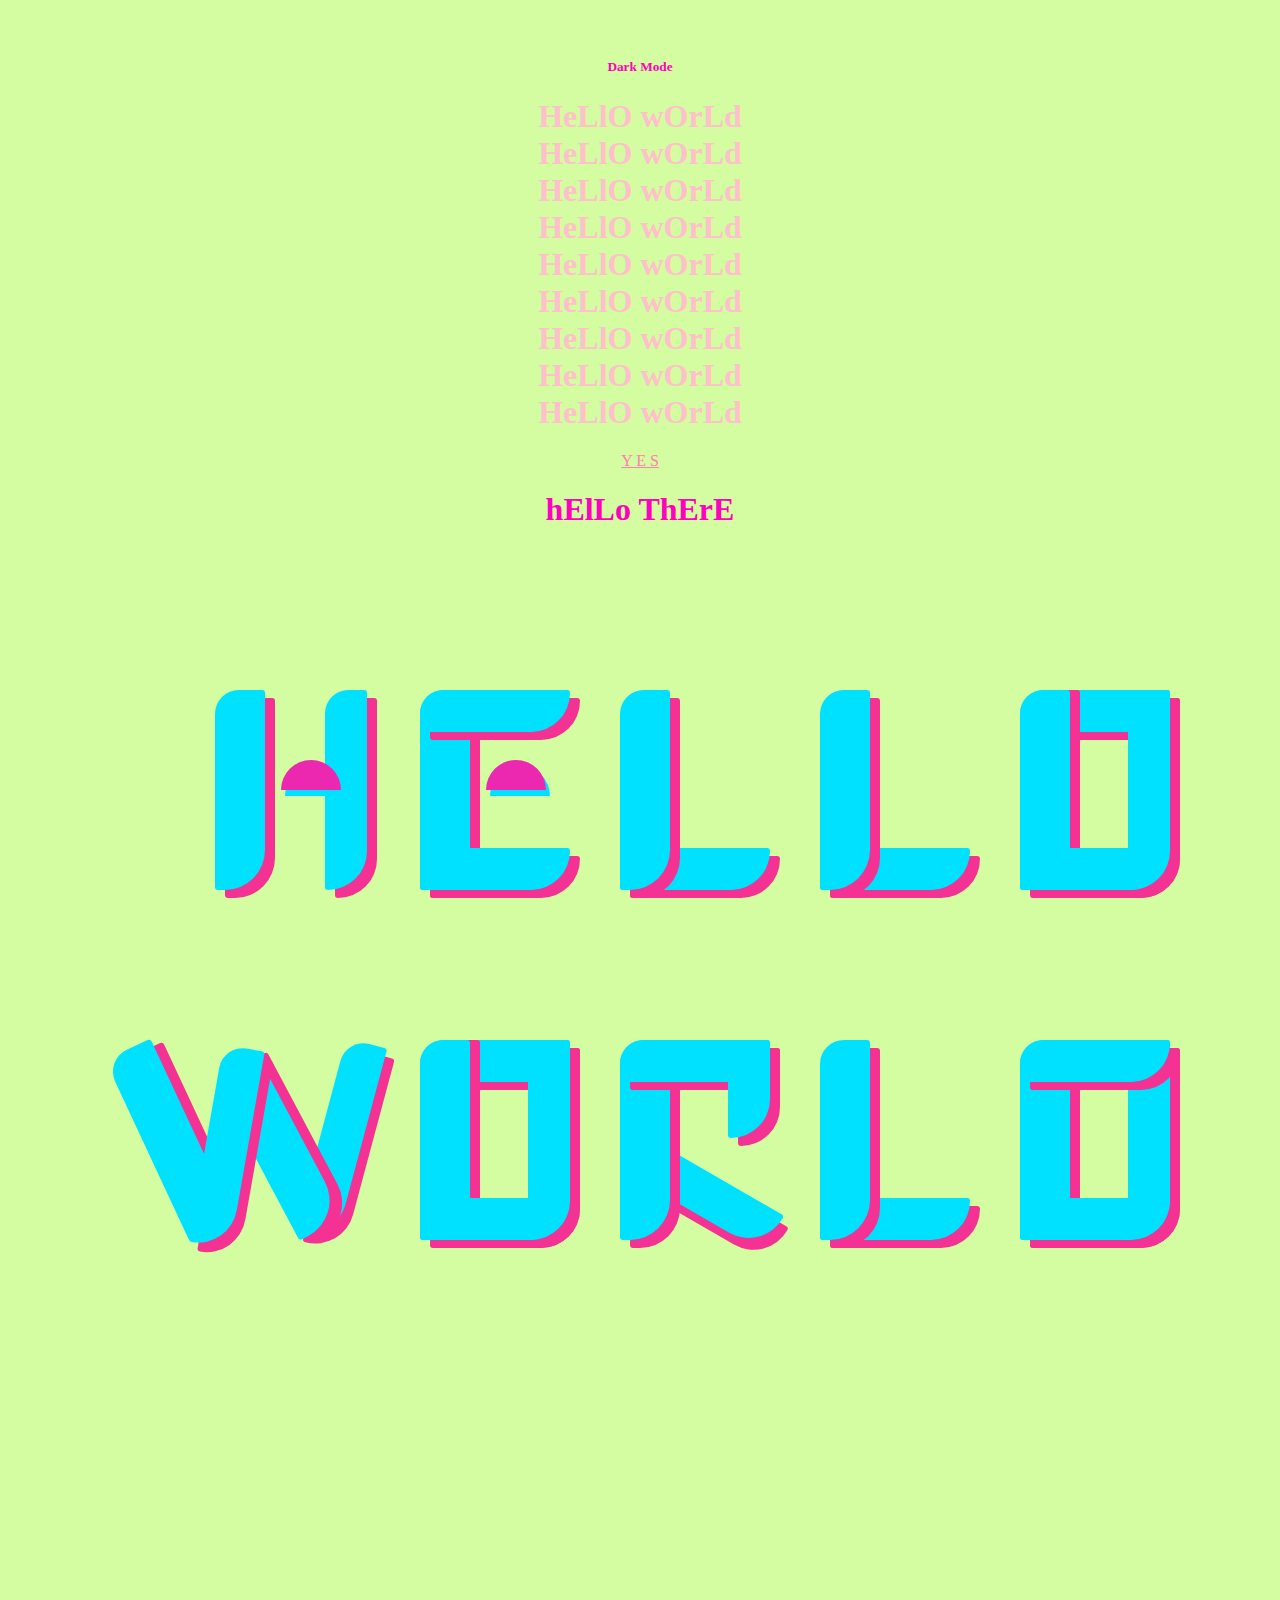
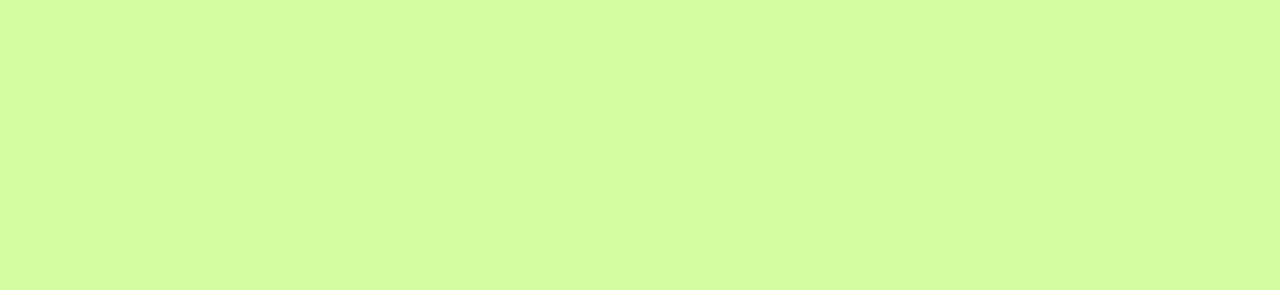
<file: HelloWorld.html>
<!DOCTYPE html>
<html lang="en-US">
  <head>
    <!-- <style>
      /*comment*/
      a{ color:rgb(40, 36, 243);}
    </style> -->
    
    <link rel="stylesheet" href="common/style.css">
    <meta charset="utf-8">
    <meta name="viewport" content="width=device-width">
    <title>YiShEnGyYyY says</title>
    
  </head>



<!-- <button class="btn-toggle">Toggle Dark-Mode</button> -->
  <body class="haha light">

   
      <!-- <button class="btn-toggle">Dark Mode</button> -->
      
      <h5 class ="lightmode">
        Light Mode
      </h5>
    
      <h5 class ="darkmode">
      Dark Mode
      </h5>
      <h1 >HeLlO wOrLd <br>HeLlO wOrLd <br>HeLlO wOrLd<br>HeLlO wOrLd<br>HeLlO wOrLd<br>HeLlO wOrLd
        <br>HeLlO wOrLd<br>HeLlO wOrLd<br>HeLlO wOrLd</h1>
      <a  href="Seven.html">Y E S</a>
      <h1 style="color:rgb(255, 0, 191);">hElLo ThErE</h1>

          <!-- <img src="images/firefox-icon.png" alt="My test image"> -->
  </body>



<div id="blank" style="visibility: hidden"></div>



<div id="blank" style="visibility: hidden"></div>


<div class="shapecontainerHello">

  <div class="shapecontainerH">
  
    <div class="shape1h"></div>
    <div class="shape2h"></div>
    <div class="shape3h"></div>
  
  </div>

  <div class="shapecontainerE">
     
    <div class="shape1L"></div>
    <div class="shape2L"></div>
    <div class="shape3o"></div>
    <div class="shape4E"></div>


  </div>
 
  <div class="shapecontainerL">
     
    <div class="shape1LL"></div>
    <div class="shape2LL"></div>

  </div>

  <div class="shapecontainerL2">
     
    <div class="shape1LL"></div>
    <div class="shape2LL"></div>
    
  </div>
  
  <div class="shapecontainero">
     
    <div class="shape1o"></div>
    <div class="shape2L"></div>
    <div class="shape3oo"></div>
    <div class="shape4o"></div>

  

  </div>

</div>

<div class="shapecontainerWORLD">

  <div class="shapecontainerW">
    <div class="shape1W"></div>
    <div class="shape2W"></div>
    <div class="shape3W"></div>
    <div class="shape4W"></div>
    
  </div>
  
  <div class="shapecontainero2">
    <div class="shape1o"></div>
    <div class="shape2L"></div>
    <div class="shape3oo"></div>
    <div class="shape4o"></div>
  </div>

  <div class="shapecontainerR">
    
    <div class="shape1L"></div>
    <div class="shape2R"></div>
    <div class="shape3or"></div>
    <div class="shape3R"></div>
    <!-- <div class="shape4R"></div> -->
  </div>


  <div class="shapecontainerL3">
   
    <div class="shape1LL"></div>
    <div class="shape2LL"></div>

  </div>
  
  <div class="shapecontainerD">
      <div class="shape1L"></div>
      <div class="shape2L"></div>
      <div class="shape3o"></div>
      <div class="shape4D"></div>
  </div>
  
  </div>

<!-- <script src="jquery-3.6.1.min.js"></script> -->
<script src="https://ajax.aspnetcdn.com/ajax/jQuery/jquery-3.6.0.js"></script>
<script src="common/script.js"></script>

</html>
</file>
<file: common/style.css>
a{ color:rgb(255, 127, 176);}
a:hover{color:rgb(0, 255, 200);}
a:hover{font-size: 100px;
font-family:marshmallow-fluff,sans-serif}
/* a:hover{opacity:0.8} */
/* h1:hover{color:rgb(0, 255, 85);} */
@font-face {
    font-family: 'arbotek light', sans-serif;
    src:url("https://use.typekit.net/ymi2nac.css");
    font-weight: 100;
    font-style: normal;
}
@font-face {
    font-family: 'arbotek medium', sans-serif;
    src:url("https://use.typekit.net/ymi2nac.css");
    font-weight: 300;
    font-style: normal;
}
@font-face{
    font-family: 'arbotek thick', sans-serif;
    src:url("https://use.typekit.net/ymi2nac.css");
    font-weight: 900;
    font-style: normal;
}
 
  @font-face {
    font-family: marshmallow-fluff,sans-serif;
    src: url("https://use.typekit.net/ymi2nac.css");
    font-weight: 400;
    font-style: normal;
  }
  
  /* body.dark-theme {
    --text-color: #eee;
    --bkg-color: #121212;
  } */

  body {
      margin: 0;
      padding: 0;
  }
/* light mode style*/
  body.light {
    background-color: rgb(212, 252, 160);
  }

  body.light h1{
    color: pink;
  }

  body.light .darkmode{
    opacity: 1;
  }
  body.light .lightmode{
    opacity: 0;
  }

  /*dark mode style*/
  body.dark {
    background-color: black;
  }

  body.dark h1{
    color: rgb(255, 68, 0);
  }
  body.dark .darkmode{
    opacity: 0;
  }
  body.dark .lightmode{
    opacity: 1;
  }


  .show {
     opacity: 1;
  }
  .hide {
    opacity: 0;
  }
/* .mode{
    background-color: black;
    margin: 0px;;
} */

.light{
    background-color: azure;
  
}
.dark{
    background-color: rgb(0, 0, 0);
    
   
}

.showdark{
    display:block;
    color: rgb(207, 57, 57);
    text-align: left;
    font-family: marshmallow-fluff,sans-serif;
}


.lightmode{

    color: rgb(0, 255, 229);
    text-align: center;
    margin-left: 0%;
    font-family: marshmallow-fluff,sans-serif;
}


.indexpagetitle{

    letter-spacing: 1px;
    position:relative;
    margin-top:5%;
    padding-left: 25vw;
    padding-right:25vw;
    color:rgb(255, 189, 103);
    text-align: center;
    font-size: 100px;
    line-height: 100px;
    font-family: marshmallow-fluff,sans-serif;
    width: 50vw;
    min-width: 100px;
    max-width: 50vw;   
    z-index:1;
}

.indexgif{
    position:relative;
    margin-top:0%;
    padding-left: 25vw;
    padding-right:25vw;
    width: 10vw;
    z-index:0;
    transform: translate(50px, -120px);
       
}


.indexpagetext{

    letter-spacing: 1px;
    position:relative;
    margin-top:5%;
    padding-left: 25vw;
    padding-right:25vw;
    color:rgb(144, 247, 147);
    font-family: Arial, Helvetica, sans-serif;
    text-align: center;
    font-size: 20px;
    line-height: 30px;
    width: 50vw;
    min-width: 100px;
    max-width: 50vw;
    
}
.indexpagetext2{

    letter-spacing:1px;
    position:relative;
    margin-bottom:5%;
    /* padding-left: 5vw;
    padding-right:5vw; */
    color:rgb(144, 223, 247);
    font-family: Arial, Helvetica, sans-serif;
    text-align: center;
    font-size: 15px;
    line-height: 5px;
    width: 50vw;
    min-width: 100px;
    max-width: 50vw;
    
}

.indexpagetext3{

    letter-spacing:1px;
    position:relative;
    margin-top:0%;
    /* padding-left: 5vw;
    padding-right:5vw; */
    color:rgb(144, 223, 247);
    font-family: Arial, Helvetica, sans-serif;
    text-align: center;
    font-size: 15px;
    line-height: 25px;
    width: 50vw;
    min-width: 100px;
    max-width: 50vw;
    
}

.indexpagelink{

    letter-spacing: 1px;
    position:relative;
    margin-top:1%;
    padding-left: 25vw;
    padding-right:25vw;
    color:rgb(247, 144, 204);
    font-family: Arial, Helvetica, sans-serif;
    text-align: center;
    font-size: 20px;
    font-style: italic;
    line-height: 100px;
    width: 50vw;
    min-width: 100px;
    max-width: 50vw;
    
}

#warning{

    letter-spacing: 1px;
    position:relative;
    margin-top:45%;
    padding-left: 25vw;
    padding-right:25vw;
    color:rgb(144, 247, 147);
    text-align: center;
    font-size: 20px;
    font-family: Arial, Helvetica, sans-serif;
    line-height: 30px;
    width: 50vw;
    min-width: 100px;
    max-width: 50vw;
    display: none;
}

.haha{
    background-color: rgb(0, 0, 0);
    color:rgb(255, 0, 191);
    text-align: center;
   
}
.darktext{
    color:rgb(0, 225, 255);
}
.lighttext{
    color:rgb(255, 0, 191);
}

.hehe{
    background-color: rgb(252, 0, 126);
    color: rgb(181, 236, 250);
}

.ahah{
      color:rgb(251, 255, 0);
      
      
}
.haha{
    text-align: center;
    /* padding-top: 250px */
}

.little{
      padding-top:25px
}

  /* .bibi{
    pointer-events: none;
} */

.kaka{
    background-color:rgb(0, 153, 255);
    color:rgb(240, 172, 236)
  
}
.kiki{
       background-color:rgb(255, 115, 0);
       color: rgb(240, 172, 236);
       text-align:left
       
}

#blank{
    width:100%;
    height:60px;
    box-shadow: 8px 10px darkmagenta;
    padding: 5px;
    background-color:rgb(255, 115, 0);
    color: darkmagenta;
    text-align:center

}

#cllr{
    color:rgb(106, 245, 106)
}

#clrr{
    color:rgb(119, 0, 255)
}
#clrrr{
    color:red
}
#clr{
    color:rgb(247, 0, 255)
}
#cl{
    color:rgb(29, 247, 255)
}
#ccl{
    color:rgb(251, 255, 0)

}

#ccll{
    color:rgb(255, 255, 255)
}

#textureee{
    width: 100%;
    height: 70px;
    color: blue;
    box-shadow: 8px 10px darkmagenta;
    padding: 5px;
    background-color:rgb(255, 115, 0);
    color: darkmagenta;
    text-align:center
}


.direct{
    width:40px;
    height: 100px;

/* box-shadow: 50px 50px rgb(243, 97, 187); */
    padding: 50px 50px 50px 50px;
/* background-color:rgb(255, 255, 255); */
    color: rgb(240, 172, 236);
    text-align:center;
    writing-mode: vertical-rl;
    transform: rotate(70deg);
    
}

.directt{
    width:100%;
    height: 100px;

    padding:0px;
    margin-right:100px;

    color: rgb(240, 172, 236);
    text-align:center;
    writing-mode: vertical-rl;
    transform: rotate(-45 deg);
    
    
}
 
#texture{
    width:40px;
    height: 100px;
   
    box-shadow: 50px 50px darkmagenta;
    padding: 50px;
    background-color:rgb(255, 115, 0);
    color: darkmagenta;
    text-align:center
}

main {
    padding-top:150px
}
  
.writer{
    letter-spacing: 10px;
    padding-top: 200px;
    padding-left:250px;
    writing-mode: vertical-rl;
    transform: rotate(-60deg);
    
}

.pace{
    letter-spacing: 10px;
    
    
}

.wei{
    text-align:center;
    padding-top: 200px;
    font-weight: 900px;
}
  
.ita{
    font-style: italic; 
    letter-spacing: 1px;
    padding-left: 12px;
}

.iita{
    font-style:italic
}

#st{
    font-family:Georgia, 'Times New Roman', Times, serif;
    padding-left: 20px;
    padding-right: 20px;

}

#stt{
    font-family:marshmallow-fluff,sans-serif;
}

.by{
    color:rgb(0, 195, 255);
      
  }

.bye{
    color:rgb(0, 255, 200);
}


.shapecontainerHELLO{

    width: 1000px;
    height: 200px;
    transform: translateX(-100px)
    /* transform: translateX(-50px); */



}
.shapecontainerH{
    
    position:relative;
    width: 200px;
    height: 200px;
    transform: translateX(195px);

}


.shape1h{
    position: relative;
    box-shadow: 10px 8px rgb(243, 50, 147);
    top: 0px;
    left: 20px;
    width: 50px;
    height: 200px;
    background: rgb(0, 225, 255);
    border-radius:  24px 3px 40px 3px;
    /* transform: translateX(450px); */
   

}

@keyframes bounce{
    from { transform: translate3d(0, 0, 0);}
    to { transform: translate3d(-15px, 0, 0);}
}

.shape2h:hover{
    
    animation: bounce 0.4s;
    animation-timing-function: linear;
    animation-direction: alternate;
    animation-iteration-count: infinite;
    animation-play-state: running;
    animation-fill-mode: none;
}

.shape2h{
    position: absolute;
    box-shadow: 4px 6px rgb(0, 225, 255);
        top: 70px;
        left:86px;
        z-index:1;
        /* transform: translateX(530px); */
        height: 30px;
        width: 60px;
        border-radius: 150px 150px 0 0;
        background-color: rgb(236, 40, 177);
        /* transform: translateY(-130px); */

}
  
.shape3h{
    position: absolute;
    box-shadow: 10px 8px rgb(243, 50, 147);
        top: 0px;
        left: 130px;
        z-index:0;
    width: 42px;
    height: 200px;
    background: rgb(0, 225, 255);
    border-radius:  24px 3px 40px 3px;
    /* transform: translateY(-230px); */

}

.shapecontainerE{
    
   position:relative;
    width: 200px;
    height: 200px;
    transform: translate(400px,-200px);
}

@keyframes bouncee{
    from { transform: translate3d(0, -30px, 0);}
    to { transform: translate3d(0, 70px, 0);}
}

.shape4E:hover{
    
    animation: bouncee 0.5s;
    animation-timing-function: linear;
    animation-direction: alternate;
    animation-iteration-count: infinite;
    animation-play-state: running;
    animation-fill-mode: none;
}

.shape4E{
    position: absolute;
    box-shadow: 4px 6px rgb(0, 225, 255);
    top: 70px;
    left:86px;
    z-index:1;
    height: 30px;
    width: 60px;
     border-radius: 150px 150px 0 0;
    background-color: rgb(236, 40, 177);
    /* transform: translateY(-214px); */

}


.shapecontainerL{
    position:relative;
    width: 200px;
    height: 200px;
    transform: translate(600px,-400px);
}


.shape1L{
    position: relative;
    box-shadow: 10px 8px rgb(243, 50, 147);
    z-index:0;
    top: 0px;
    left: 20px;
    width: 50px;
    height: 200px;
    background: rgb(0, 225, 255);
    border-radius:  24px 3px 40px 3px;
    /* transform: translateX(450px); */
   
}

.shape2L{
    position: absolute;
    box-shadow: 10px 8px rgb(243, 50, 147);
    z-index:1;
    top: 158px;
    left: 20px;
    width: 150px;
    height: 42px;
    background: rgb(0, 225, 255);
    border-radius:  24px 3px 40px 3px;
    /* transform: translateY(-42px); */

}



.shape1LL{
    position: relative;
    box-shadow: 10px 8px rgb(243, 50, 147);
    z-index:1;
    top: 0px;
    left: 20px;
    width: 50px;
    height: 200px;
    background: rgb(0, 225, 255);
    border-radius:  24px 3px 40px 3px;
    /* transform: translateX(450px); */
   
}
/* .wrapperr{
    position: absolute;
    z-index:-2;
    height:-20pxl;
   
   
  } */
  @keyframes fold{
    0%{
        z-index:-2;
        transform-origin: left; 
        transform: rotate(3deg)

    }

    30%{
        z-index:-2;
        transform-origin:left;
        transform:rotate(7deg)

    }   

    60%{
        z-index:-2;
        transform-origin:left;
        transform:rotate(11deg)

    }

    100%{
        z-index:-2;
        transform-origin:left;
        transform:rotate(16deg)

    }


}
.shape2LL:hover{
      z-index:-2;
      animation-name: fold;
      animation-duration: 2s;
      animation-timing-function: linear;
      animation-delay: 0s;
      animation-iteration-count: infinite;
      animation-direction: normal;
      animation-play-state: running;
      animation-fill-mode: none;
}

.shape2LL{
    position: absolute;
    box-shadow: 10px 8px rgb(243, 50, 147);
    z-index:0;
    top: 158px;
    left: 20px;
    width: 150px;
    height: 42px;
    background: rgb(0, 225, 255);
    border-radius:  24px 3px 40px 3px;
    /* transform: translateY(-42px); */

}


.shapecontainerL2{
    position:relative;
    width: 200px;
    height: 200px;
    transform: translate(800px,-600px);
}

.shapecontainero{
    position:relative;
    width: 200px;
    height: 200px;
    transform: translate(1000px,-800px);
}

@keyframes folddd{
    0%{
        z-index:1;
        transform-origin:bottom; 
        transform: rotate(-2deg)

    }

    30%{
        z-index:1;
        transform-origin: bottom;
        transform:rotate(-7deg)

    }   

    60%{

        z-index:1;
        transform-origin: bottom;
        transform:rotate(-13deg)
    }

    100%{
        z-index:1;
        transform-origin: bottom;
        transform:rotate(-17deg)

    }

}

.shape1o:hover{
  
    animation-name: folddd;
    animation-duration:0.5s;
    animation-timing-function:linear;
    animation-delay: 0s;
    animation-iteration-count: infinite;
    animation-direction: normal;
    animation-play-state: running;
    animation-fill-mode: none;
}
.shape1o{
    position: absolute;
    box-shadow: 10px 0px rgb(243, 50, 147);
    z-index:1;
    top: 0px;
    left: 20px;
    width: 50px;
    height: 200px;
    background: rgb(0, 225, 255);
    border-radius:  24px 3px 40px 3px;
    /* transform: translateX(450px); */
   
}
@keyframes rfoldd{
    0%{
        z-index:-2;
        transform-origin:left; 
       transform:translate(0,20px); 
        transform: rotate(10deg)

    }

    30%{
        z-index:-2;
        transform-origin: left;
        transform:rotate(23deg)

    }   

    60%{
        z-index:-2;
        transform-origin: left;
        transform:rotate(33deg)


    }

    100%{

        z-index:-2;
        transform-origin: left;
        transform:rotate(40deg)

    }

}

.shape2R:hover{
  
    animation-name: rfoldd;
    animation-duration:1.5s;
    animation-timing-function:linear;
    animation-delay: 0.2s;
    animation-iteration-count: 1;
    animation-direction: normal;
    animation-play-state: running;
    animation-fill-mode: none;
}

.shape2R{
    position: absolute;
    box-shadow: 10px 8px rgb(243, 50, 147);
    z-index:-2;
    top: 97px;
    left: 42px;
    width: 152px;
    height: 42px;
    background: rgb(0, 225, 255);
    border-radius:  24px 3px 40px 3px;
    transform-origin:left;
    transform:rotate(30deg);
    /* translate(23px,-105px)  */


}




@keyframes foldd{
    0%{
        z-index:0;
        transform-origin:left; 
        transform: rotate(2deg)

    }

    30%{
        z-index:0;
        transform-origin: left;
        transform:rotate(6deg)

    }   

    60%{
        z-index:0;
        transform-origin: left;
        transform:rotate(10deg)


    }

    100%{

        z-index:0;
        transform-origin: left;
        transform:rotate(13deg)

    }

}

.shape3o:hover{
  
    animation-name: foldd;
    animation-duration:0.5s;
    animation-timing-function:linear;
    animation-delay: 0s;
    animation-iteration-count: infinite;
    animation-direction: normal;
    animation-play-state: running;
    animation-fill-mode: none;
}

.shape3o{
    position: absolute;
    box-shadow: 10px 8px rgb(243, 50, 147);
    z-index:0;
    top: 0px;
    left: 20px;
    width: 150px;
    height: 42px;
    background: rgb(0, 225, 255);
    border-radius:  24px 3px 40px 3px;
    

}

.shape3oo{
    position: absolute;
    box-shadow: 10px 8px rgb(243, 50, 147);
    z-index:0;
    top: 0px;
    left: 20px;
    width: 150px;
    height: 42px;
    background: rgb(0, 225, 255);
    border-radius:  24px 3px 40px 3px;
    

}

.shape3or{
    position: absolute;
    box-shadow: 10px 8px rgb(243, 50, 147);
    z-index:0;
    top: 0px;
    left: 20px;
    width: 150px;
    height: 42px;
    background: rgb(0, 225, 255);
    border-radius:  24px 3px 40px 3px;
    

}

.shape4o{
    position: absolute;
    box-shadow: 10px 8px rgb(243, 50, 147);
    z-index:2;
    top: 0px;
    left: 128px;
    width: 42px;
    height: 200px;
    background: rgb(0, 225, 255);
    border-radius:  24px 3px 40px 3px;
    /* transform: translate(108px,-284px); */
  
   
    /* transform: translateX(450px); */
   
}

.shape4D{
    position: absolute;
    box-shadow: 10px 8px rgb(243, 50, 147);
    z-index:-1;
    top: 0px;
    left: 128px;
    width: 42px;
    height: 200px;
    background: rgb(0, 225, 255);
    border-radius:  24px 3px 40px 3px;
    /* transform: translate(108px,-284px); */
  
   
    /* transform: translateX(450px); */
   
}

.shapecontainerWORLD{

    width: 1000px;
    height: 200px;
    transform: translate(-100px,-650px)
    /* transform: translateX(-50px); */



}
.shapecontainerW{
    
    position:relative;
    width: 200px;
    height: 200px;
    transform: translateX(225px);

}

.shape1W{
    position: relative;
    box-shadow: 10px 8px rgb(243, 50, 147);
    transform: rotate(-25deg);
    top: 0px;
    left: 20px;
    width: 50px;
    height: 200px;
    background: rgb(0, 225, 255);
    border-radius:  24px 3px 40px 3px;
    /* transform: translateX(450px); */

}

.shape2W{
    position: relative;
    box-shadow: 10px 8px rgb(243, 50, 147);
    z-index:2;
    top: 0px;
    left: 20px;
    width: 42px;
    height: 200px;
    background: rgb(0, 225, 255);
    border-radius:  24px 3px 40px 3px;
    transform-origin:left;
    transform: translate(61px,-197px) rotate(10deg);

    /* transform: translateX(450px); */

}
@keyframes wwfoldd{
    0%{
        z-index:1;
        transform-origin:(190px 50px);
        transform: rotate(-27deg);
        

    }

    30%{
        z-index:1;
        transform-origin:(190px 50px);
        transform:rotate(-25deg);
       

    }   

    60%{
        z-index:1;
        transform-origin:(190px 50px);
        transform:rotate(-27deg);
        


    }

    100%{

        z-index:1;
        transform-origin:(190px 50px);
        transform:rotate(-28deg);
       

    }

}
.shape3W{
    position: absolute;
    box-shadow: 10px 8px rgb(243, 50, 147);
    z-index:1;
    top: 10px;
    left: 127px;
    width: 50px;
    height: 190px;
    background: rgb(0, 225, 255);
    border-radius:  24px 3px 40px 3px;
    transform-origin:(190px 50px);
    transform:  rotate(-28deg);
    /* translate(104px,-402px) */
    /* transform: translateX(450px); */

}

.shape4W:hover {
  
    animation-name: wfoldd;
    animation-duration:0.5s;
    animation-timing-function:linear;
    animation-delay: 0s;
    animation-iteration-count: 1;
    animation-direction: normal;
    animation-play-state: running;
    animation-fill-mode: none;
}

.shape3W:hover + .shape4W{
  
    animation-name: wwfoldd;
    animation-duration:0.5s;
    animation-timing-function:linear;
    animation-delay: 0s;
    animation-iteration-count: 1;
    animation-direction: normal;
    animation-play-state: running;
    animation-fill-mode: none;
}

@keyframes wfoldd{
    0%{
        z-index:0;
        transform-origin:(42px 200px);
        transform: rotate(15deg);
        

    }

    30%{
        z-index:0;
        transform-origin:(42px 200px);
        transform:rotate(18deg);
       

    }   

    60%{
        z-index:0;
        transform-origin:(42px 200px);
        transform:rotate(20deg);
        


    }

    100%{

        z-index:0;
        transform-origin:(42px 200px);
        transform:rotate(18deg);
       

    }

}





.shape4W{
    position: absolute;
    box-shadow: 10px 8px rgb(243, 50, 147);
    z-index:0;
    top: 0px;
    left: 195px;
    width: 42px;
    height: 200px;
    background: rgb(0, 225, 255);
    border-radius:  24px 3px 40px 3px;
    transform-origin:(42px 200px);
    transform: rotate(15deg);
    /* translate(175px,-593px)  */
    /* transform: translateX(450px); */

}

.shapecontainero2{
    position:relative;
    width: 200px;
    height: 200px;
    transform: translate(500px,-200px);
}

.shapecontainerR{
    position:relative;
    width: 200px;
    height: 200px;
    transform: translate(700px,-400px);
}



.shape3R{
    position: absolute;
    box-shadow: 10px 8px rgb(243, 50, 147);
    z-index:1;
    top: 0px;
    left: 128px;
    width: 42px;
    height: 98px;
    background: rgb(0, 225, 255);
    border-radius:  24px 3px 40px 3px;
    /* transform: translate(108px,-284px); */
  
   
    /* transform: translateX(450px); */
   
}
.shape4R{
    position: relative;
    box-shadow: 4px 6px rgb(0, 225, 255);
    top:0px;
    left:86px;
    z-index:1;
    height: 30px;
    width: 60px;
     border-radius: 150px 150px 0 0;
    background-color: rgb(236, 40, 177);
    transform: translateY(-312px);

}


.shapecontainerL3{
    position:relative;
    width: 200px;
    height: 200px;
    transform: translate(900px,-600px);
}


.shapecontainerD{
    position:relative;
    width: 200px;
    height: 200px;
    transform: translate(1100px,-800px);
}

@media screen and (min-width: 0px) and (max-width: 1000px){

    #warning{
 
     display: block;
 
 
 
    }
 
    .indexpagetitle{
        display: none;
    }

    .indexpagetext{
        display: none;
    }

    .indexpagetext2{
        display: none;
    }
     
    

     .indexpagelink{
        display: none;
    }
}
</file>
